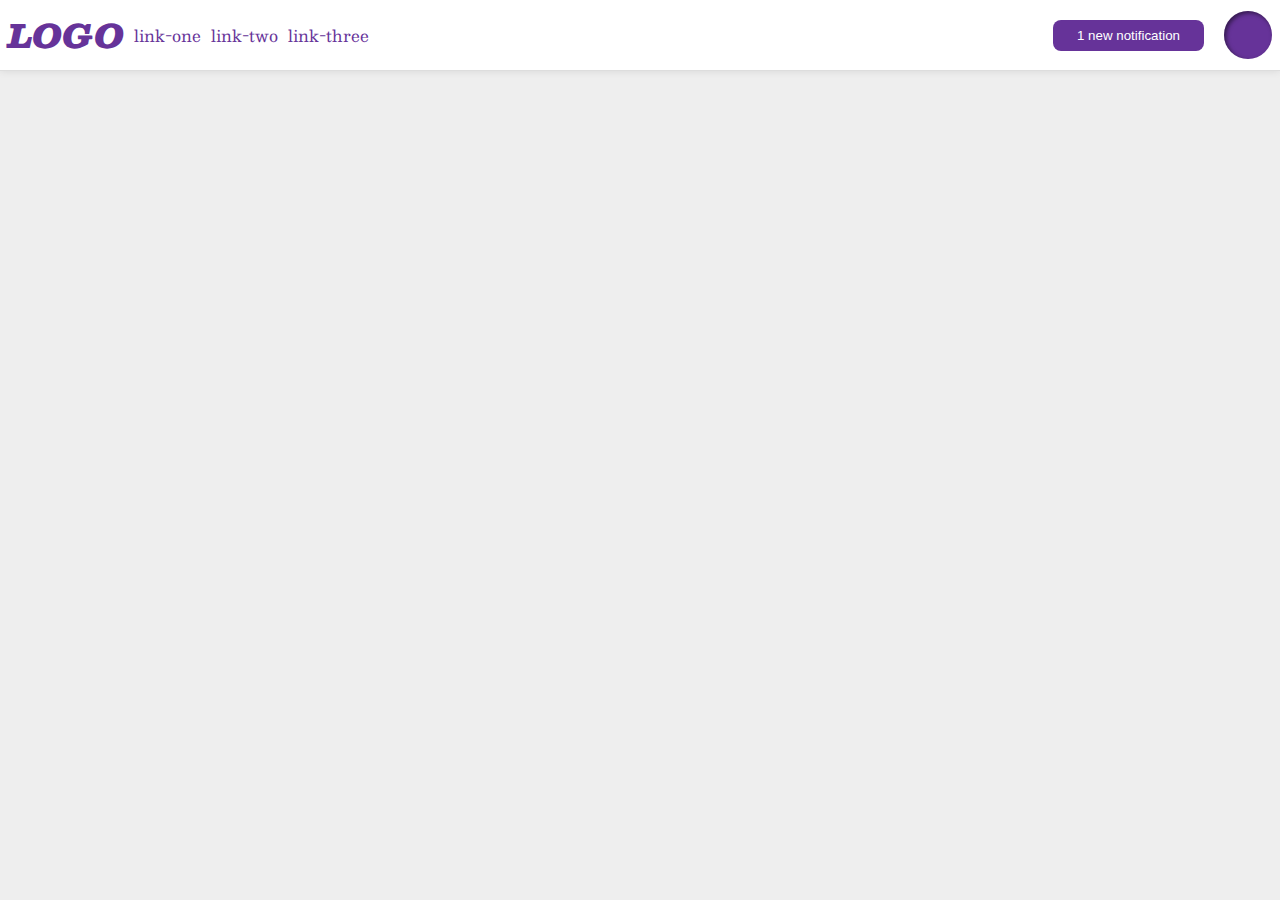
<file: flex/03-flex-header-2/index.html>
<!DOCTYPE html>
<html lang="en">
  <head>
    <meta charset="UTF-8">
    <meta http-equiv="X-UA-Compatible" content="IE=edge">
    <meta name="viewport" content="width=device-width, initial-scale=1.0">
    <title>Flex Header 2</title>
    <link rel="stylesheet" href="style.css">
  </head>
  <body>
    <div class="header">
      <div class="header-left">
        <div class="logo">
          LOGO
        </div>
        <ul class="links">
          <li><a href="google.com">link-one</a></li>
          <li><a href="google.com">link-two</a></li>
          <li><a href="google.com">link-three</a></li>
        </ul>
      </div>
      <div class="header-middle"></div>
      <div class="header-right">
        <button class="notifications">
          1 new notification
        </button>
        <div class="profile-image"></div>
      </div>

    </div>
  </body>
</html>
</file>
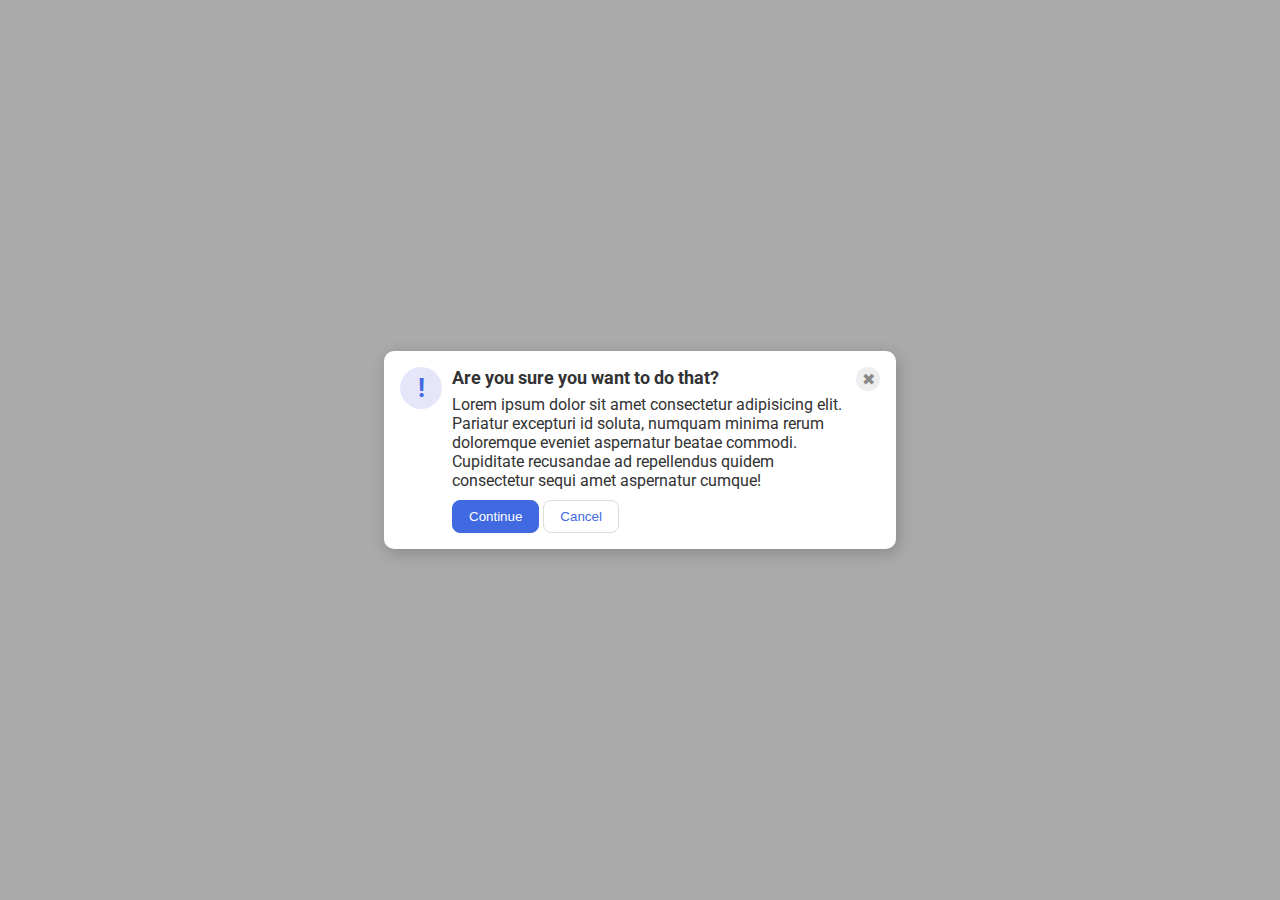
<file: flex/05-flex-modal/index.html>
<!DOCTYPE html>
<html lang="en">
  <head>
    <meta charset="UTF-8">
    <meta http-equiv="X-UA-Compatible" content="IE=edge">
    <meta name="viewport" content="width=device-width, initial-scale=1.0">
    <link rel="stylesheet" href="style.css">
    <title>Modal</title>
  </head>
  <body>
    <div class="modal">
      <div class="icon">!</div>
      <div class="message">
        <div class="header">Are you sure you want to do that?</div>
        <div class="text">Lorem ipsum dolor sit amet consectetur adipisicing elit. Pariatur excepturi id soluta, numquam minima rerum doloremque eveniet aspernatur beatae commodi. Cupiditate recusandae ad repellendus quidem consectetur sequi amet aspernatur cumque!</div>
        <button class="continue">Continue</button>
        <button class="cancel">Cancel</button>
      </div>
      <div class="close-button">✖</div>
    </div>
  </body>
</html>
</file>
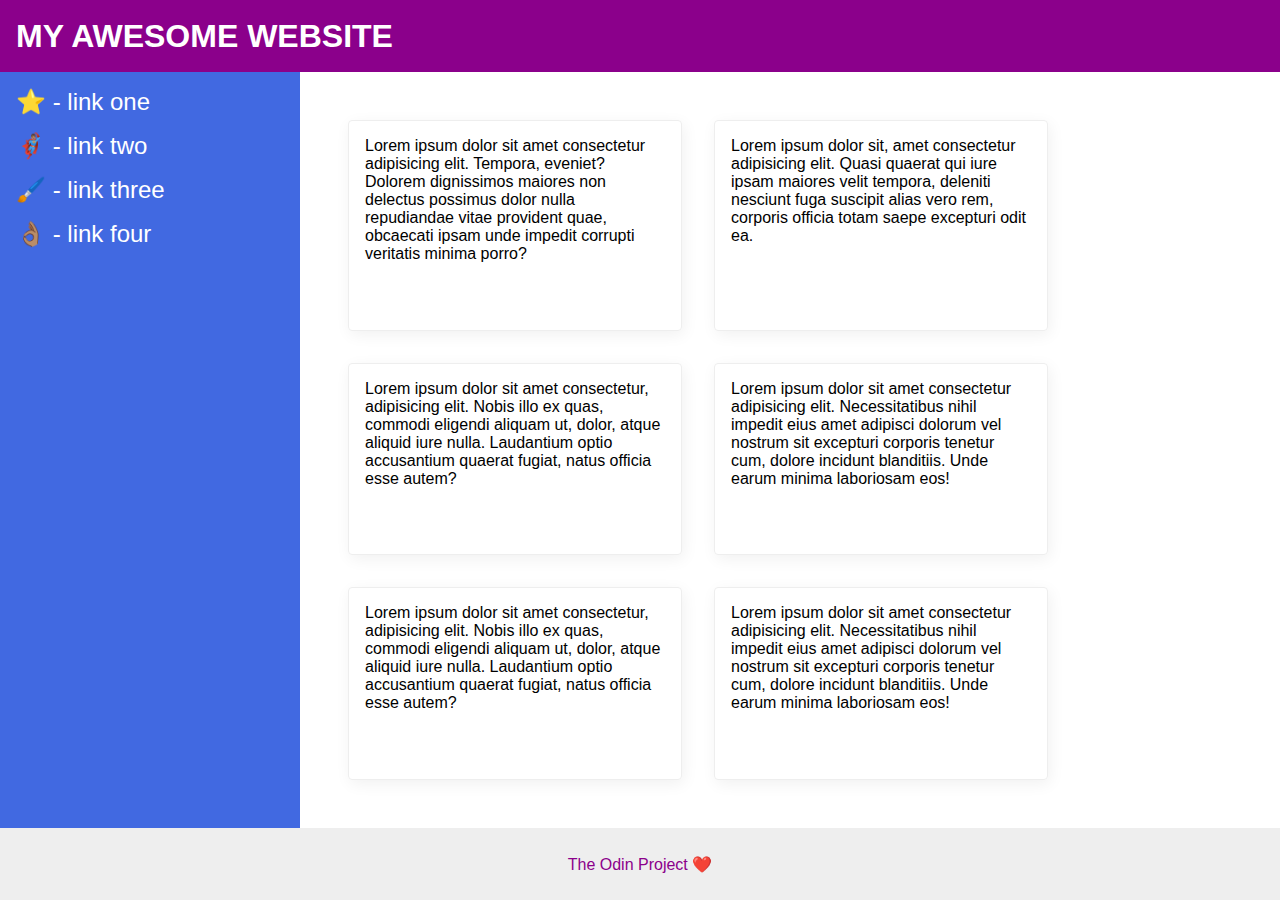
<file: flex/07-flex-layout-2/index.html>
<!DOCTYPE html>
<html lang="en">
  <head>
    <meta charset="UTF-8">
    <meta http-equiv="X-UA-Compatible" content="IE=edge">
    <meta name="viewport" content="width=device-width, initial-scale=1.0">
    <title>The Holy Grail</title>
    <link rel="stylesheet" href="style.css">
  </head>
  <body>
    <div class="header">
      MY AWESOME WEBSITE
    </div>
    
    <article>
    <div class="sidebar">
      <ul>
        <li><a href="#">⭐ - link one</a></li>
        <li><a href="#">🦸🏽‍♂️ - link two</a></li>
        <li><a href="#">🖌️ - link three</a></li>
        <li><a href="#">👌🏽 - link four</a></li>
      </ul>
    </div>

    <div class="content">
      <div class="card">Lorem ipsum dolor sit amet consectetur adipisicing elit. Tempora, eveniet? Dolorem dignissimos maiores non delectus possimus dolor nulla repudiandae vitae provident quae, obcaecati ipsam unde impedit corrupti veritatis minima porro?</div>
      <div class="card">Lorem ipsum dolor sit, amet consectetur adipisicing elit. Quasi quaerat qui iure ipsam maiores velit tempora, deleniti nesciunt fuga suscipit alias vero rem, corporis officia totam saepe excepturi odit ea.</div>
      <div class="card">Lorem ipsum dolor sit amet consectetur, adipisicing elit. Nobis illo ex quas, commodi eligendi aliquam ut, dolor, atque aliquid iure nulla. Laudantium optio accusantium quaerat fugiat, natus officia esse autem?</div>
      <div class="card">Lorem ipsum dolor sit amet consectetur adipisicing elit. Necessitatibus nihil impedit eius amet adipisci dolorum vel nostrum sit excepturi corporis tenetur cum, dolore incidunt blanditiis. Unde earum minima laboriosam eos!</div>
      <div class="card">Lorem ipsum dolor sit amet consectetur, adipisicing elit. Nobis illo ex quas, commodi eligendi aliquam ut, dolor, atque aliquid iure nulla. Laudantium optio accusantium quaerat fugiat, natus officia esse autem?</div>
      <div class="card">Lorem ipsum dolor sit amet consectetur adipisicing elit. Necessitatibus nihil impedit eius amet adipisci dolorum vel nostrum sit excepturi corporis tenetur cum, dolore incidunt blanditiis. Unde earum minima laboriosam eos!</div>
    </div>
    </article>

    <div class="footer">
      The Odin Project ❤️
    </div>
  </body>
</html>
</file>
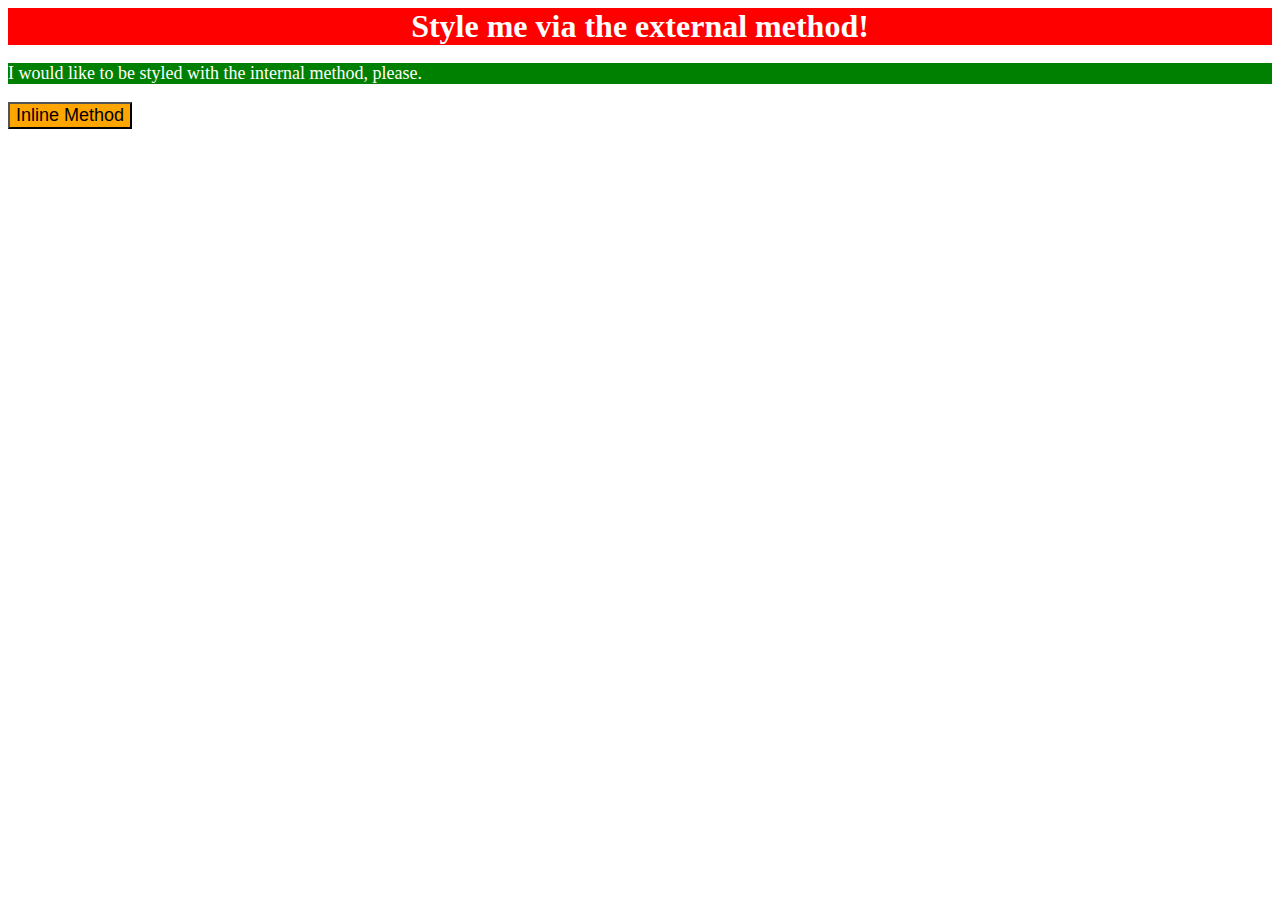
<file: foundations/01-css-methods/index.html>
<!DOCTYPE html>
<html lang="en">
  <head>
    <meta charset="UTF-8">
    <meta http-equiv="X-UA-Compatible" content="IE=edge">
    <meta name="viewport" content="width=device-width, initial-scale=1.0">
    <title>Methods for Adding CSS</title>
    <link rel="stylesheet" href="/foundations/01-css-methods/01-css-methods.css">
  </head>
  <body>
    <div>Style me via the external method!</div>
    <p>I would like to be styled with the internal method, please.</p>
    <button>Inline Method</button>
  </body>
</html>
</file>
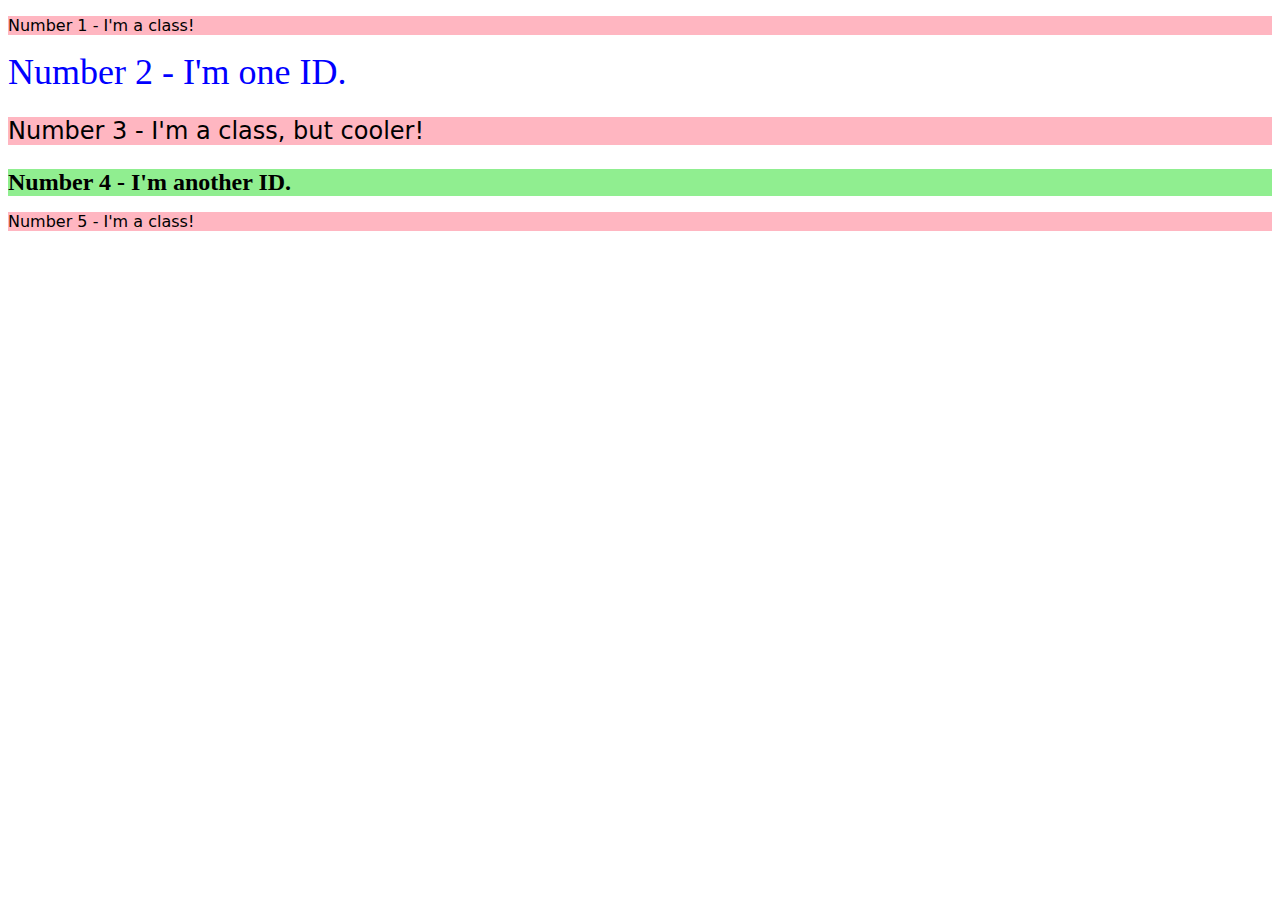
<file: foundations/02-class-id-selectors/index.html>
<!DOCTYPE html>
<html lang="en">
  <head>
    <meta charset="UTF-8">
    <meta http-equiv="X-UA-Compatible" content="IE=edge">
    <meta name="viewport" content="width=device-width, initial-scale=1.0">
    <title>Class and ID Selectors</title>
    <link rel="stylesheet" href="style.css">
  </head>
  <body>
    <p class="odd">Number 1 - I'm a class!</p>
    <div id="second">Number 2 - I'm one ID.</div>
    <p class="odd font-change">Number 3 - I'm a class, but cooler!</p>
    <div class= "font-change" id="fourth">Number 4 - I'm another ID.</div>
    <p class="odd">Number 5 - I'm a class!</p>
  </body>
</html>
</file>
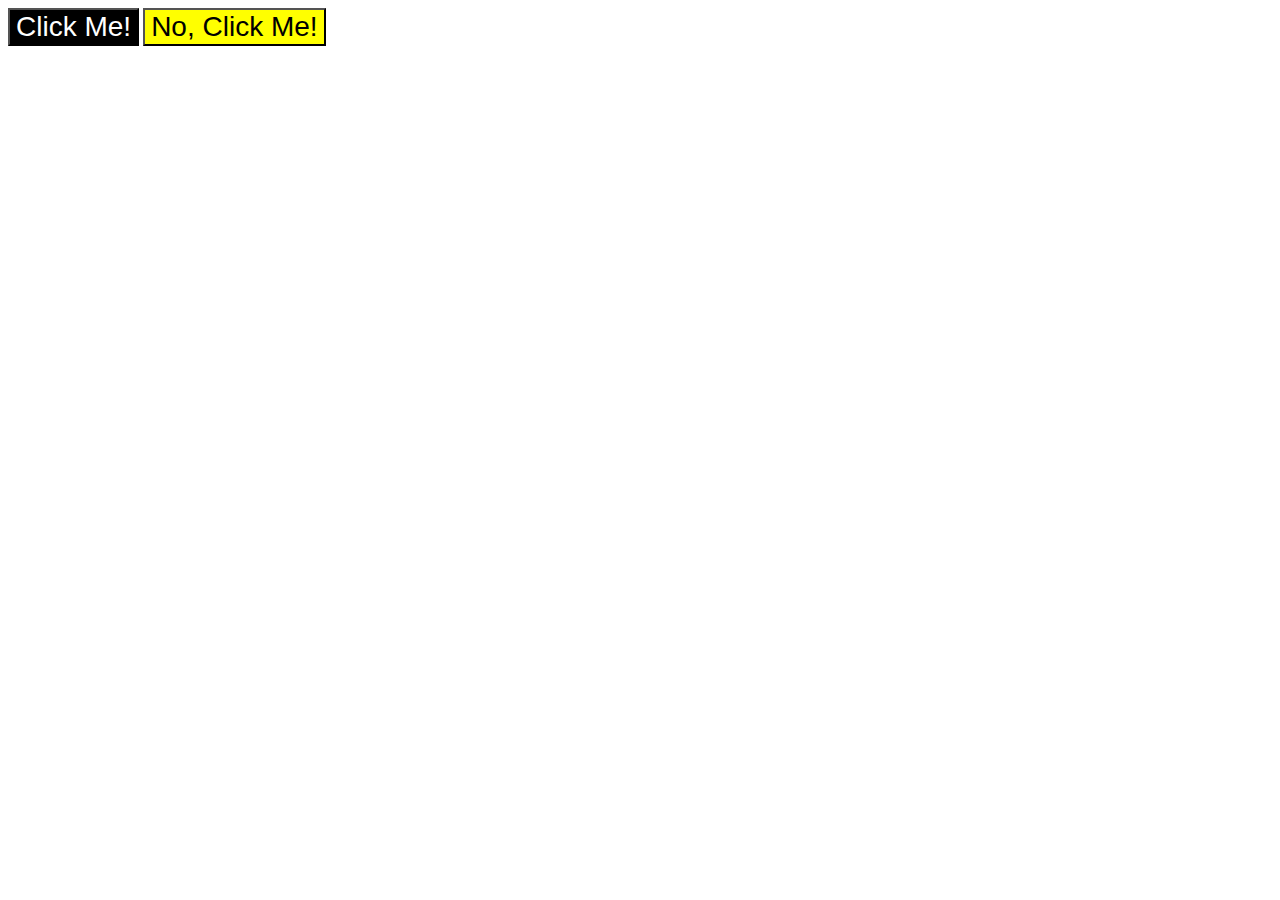
<file: foundations/03-grouping-selectors/index.html>
<!DOCTYPE html>
<html lang="en">
  <head>
    <meta charset="UTF-8">
    <meta http-equiv="X-UA-Compatible" content="IE=edge">
    <meta name="viewport" content="width=device-width, initial-scale=1.0">
    <title>Grouping Selectors</title>
    <link rel="stylesheet" href="style.css">
  </head>
  <body>
    <button class="click">Click Me!</button>
    <button class="no-click">No, Click Me!</button>
  </body>
</html>
</file>
<file: flex/03-flex-header-2/style.css>
/* this is some magical font-importing.  
you'll learn about it later. */
@import url('https://fonts.googleapis.com/css2?family=Besley:ital,wght@0,400;1,900&display=swap');

body {
  margin: 0;
  background: #eee;
  font-family: Besley, serif;
}

.header {
  background: white;
  border-bottom: 1px solid #ddd;
  box-shadow: 0 0 8px rgba(0,0,0,.1);
  display: flex;
  justify-content: space-between;
  padding: 8px;
}

.profile-image {
  background: rebeccapurple;
  box-shadow: inset 2px 2px 4px rgba(0,0,0,.5);
  border-radius: 50%;
  width: 48px;
  height: 48px;
}

.logo {
  color: rebeccapurple;
  font-size: 32px;
  font-weight: 900;
  font-style: italic;
}

button {
  border: none;
  border-radius: 8px;
  background: rebeccapurple;
  color: white;
  padding: 8px 24px;
}

a {
  /* this removes the line under our links */
  text-decoration: none;
  color: rebeccapurple;
}

ul {
  list-style-type: none;
}


.header-left, .header-right, .links{
  display: flex;
  align-items: center;
}

.header-right{
  align-items: center;
  gap: 20px;
}

.links{
  margin: 0;
  padding: 0;
  gap: 10px;
}

.header-left{
  gap:10px;
}
</file>
<file: flex/05-flex-modal/style.css>
@import url('https://fonts.googleapis.com/css2?family=Roboto:wght@400;700&display=swap');

html, body {
  height: 100%;
}

body {
  font-family: Roboto, sans-serif;
  margin: 0;
  background: #aaa;
  color: #333;
  display: flex;
  align-items: center;
  justify-content: center;
}

.modal {
  background: white;
  width: 480px;
  border-radius: 10px;
  box-shadow: 2px 4px 16px rgba(0,0,0,.2);
  display: flex;
  padding: 16px;
  gap: 10px;
}

.icon {
  color: royalblue;
  font-size: 26px;
  font-weight: 700;
  background: lavender;
  width: 42px;
  height: 42px;
  border-radius: 50%;
  display: flex;
  align-items: center;
  justify-content: center;
  flex-shrink: 0;
}

.close-button {
  background: #eee;
  border-radius: 50%;
  color: #888;
  font-weight: 400;
  font-size: 16px;
  height: 24px;
  width: 24px;
  display: flex;
  align-items: center;
  justify-content: center;
}

button {
  padding: 8px 16px;
  border-radius: 8px;
}

button.continue {
  background: royalblue;
  border: 1px solid royalblue;
  color: white;
}

button.cancel {
  background: white;
  border: 1px solid #ddd;
  color: royalblue;
}

.message{
  flex: 1;
}

.header{
  margin-bottom: 7px;
  font-size: 18px;
  font-weight: 700;
}

.text{
  margin-bottom: 10px;
}
</file>
<file: flex/07-flex-layout-2/style.css>
body {
  font-family: -apple-system, BlinkMacSystemFont, 'Segoe UI', Roboto, Oxygen, Ubuntu, Cantarell, 'Open Sans', 'Helvetica Neue', sans-serif;
  margin: 0;
  min-height: 100vh;
  display: flex;
  flex-direction: column;
}

.header {
  display: flex;
  height: 72px;
  background: darkmagenta;
  color: white;
  font-size: 32px;
  font-weight: 900;
  align-items: center;
  padding-left: 16px;
}

.footer {
  height: 72px;
  background: #eee;
  color: darkmagenta;
  display: flex;
  justify-content: center;
  align-items: center;
}

.sidebar {
  width: 300px;
  flex-shrink: 0;
  padding: 16px;
  background: royalblue;
  box-sizing: border-box;
}

.sidebar ul{
  list-style-type: none;
  margin: 0;
  padding: 0;
}


li{
  margin-bottom: 16px;
}

a{
  font-size: 24px;
  text-decoration: none;
  color: white;

}

.card {
  border: 1px solid #eee;
  box-shadow: 2px 4px 16px rgba(0,0,0,.06);
  border-radius: 4px;
}

article{
  display: flex;
  flex: 1;
}

.content{
  display: flex;
  padding: 32px;
  flex-wrap: wrap;
}

.card{
  width: 300px;
  padding: 16px;
  margin: 16px;
}
</file>
<file: foundations/01-css-methods/01-css-methods.css>
/*
* `div`: a red background, white text, a font size of 32px, center aligned, and bold
* `p`: a green background, white text, and a font size of 18px
* `button`: an orange background and a font size of 18px
*/


div,p{
    color: white;
}

p,button{
    font-size: 18px;
}

div{
    background-color: red;
    font-size: 32px;
    text-align: center;
    font-weight: bold;
}

p{
    background-color: green;
}

button{
    background-color: orange;
}
</file>
<file: foundations/02-class-id-selectors/style.css>
/** 
**All odd numbered elements**: a light red/pink background, and a list of fonts containing `Verdana` and `DejaVu Sans` with `sans-serif` as a fallback
* **The second element**: blue text and a font size of 36px
* **The third element**: in addition to the styles for all odd numbered elements, add a font size of 24px
* **The fourth element**: a light green background, a font size of 24px, and bold\*/

.odd{
    background-color: lightpink;
    font-family: Verdana, "Dejavu Sans" , sans-serif;
}

#second{
    color: blue;
    font-size: 36px;
}

.font-change{
    font-size: 24px;
}

#fourth{
    background-color: lightgreen;
    font-weight: bold;
}
</file>
<file: foundations/03-grouping-selectors/style.css>
.click,.no-click{
    font-size: 28px;
    font-family: Helvetica, "Times New Roman", sans-serif;
}

.click{
    background-color: black;
    color: white;
}

.no-click{
    background-color: yellow;
}

/*
* **The first element**: a black background and white text
* **The second element**: a yellow background
* **Both elements**: a font size of 28px and a list of fonts containing `Helvetica` and `Times New Roman`, with `sans-serif` as a fallback 
*/
</file>
